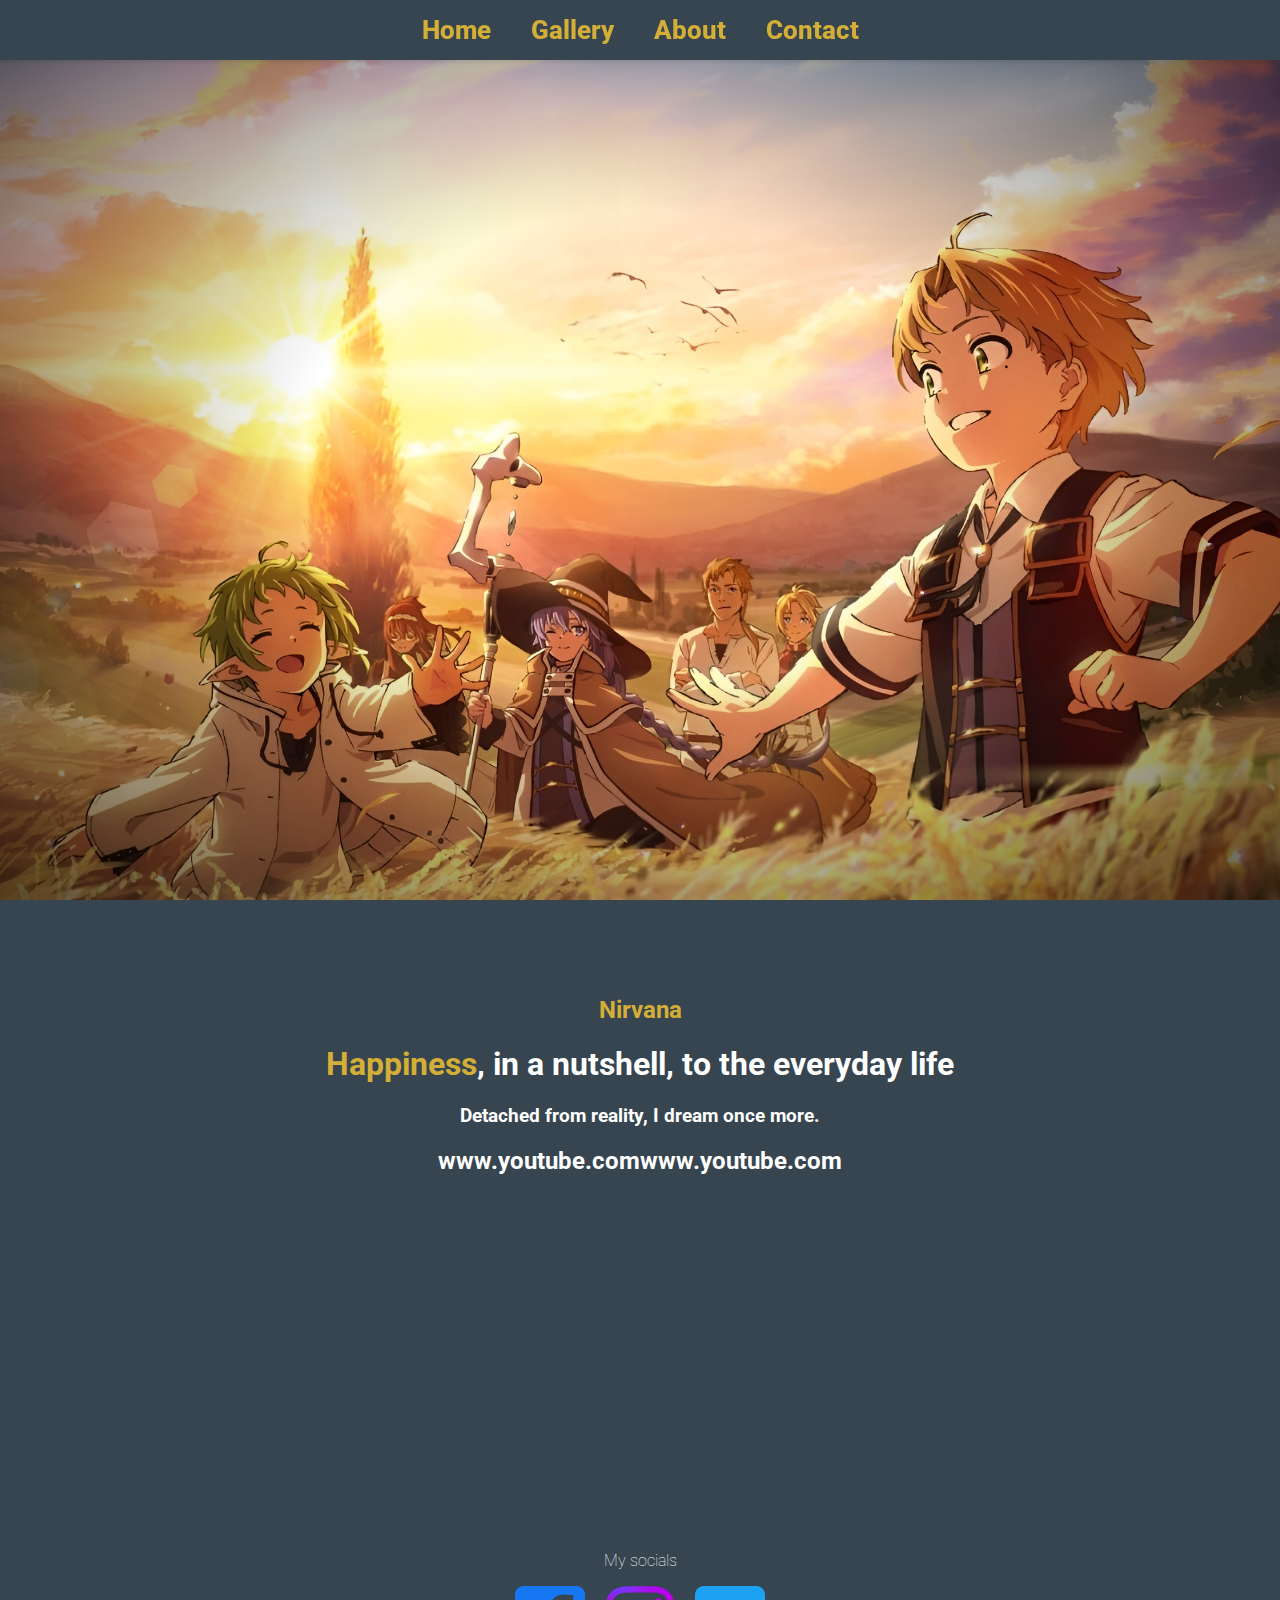
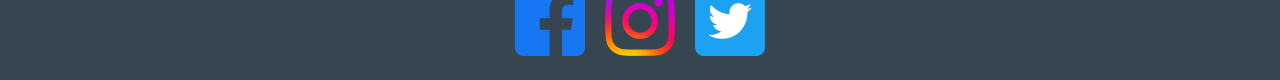
<file: Index.html>
<!DOCTYPE html>
<html>
<head>
    <meta name="viewport" content="width=device-width, initial-scale=1.0">
    <link rel="stylesheet" href="styles.css">
    <link rel="stylesheet" href="https://fonts.googleapis.com/css2?family=Roboto:wght@100&display=swap">
</head>
<body>
    <header>
        <div class="navbar" id="navbar">
            <ul>
                <li class="nav" id="home"><a href='index.html'>Home</a></li>
                <li class="nav"><a  href="gallery.html">Gallery</a></li>
                <li class="nav"> <a href="about.html" >About</a></li>
                <li class="nav"> <a href="contact.html" >Contact</a></li>
            </ul>
        </div>
    </header>
    <section class="heroimg" role="img" aria-label="Image Description">
        <div id="heroimgwords">
            <h1 id="heroimgh1">
                The birth of a hero
            </h1>
            <button>
                When a hero comes along
            </button>
        </div>
    </section>
    <br> <br> <br> <br>
    <div class="followup1">
        <h2 id="one1" class="goldword">Nirvana</h2>
        <h1 id="one2"><span class="goldword">Happiness</span>, in a nutshell, to the everyday life</h1>
        <h3>Detached from reality, I dream once more.</h3>
        <h2><a href="">www.youtube.com</a>www.youtube.com</h2>
    </div>
    <div class="followup2">
        <iframe width="560" height="315" src="https://www.youtube.com/embed/0s9h5r9vpIE" title="YouTube video player" frameborder="0" allow="accelerometer; autoplay; clipboard-write; encrypted-media; gyroscope; picture-in-picture; web-share" allowfullscreen></iframe>
    </div>

    <footer>
        <p>My socials</p>
        <div class="social-media-icons">
            <a href="https://www.facebook.com" class="social-icon"><img src="images/fb.png" height=100vh width="100vw"></a>
            <a href="https://www.instagram.com" class="social-icon"><img src="images/ig.png"height=100vh width="100vw"></a>
            <a href="https://www.twitter.com" class="social-icon"><img src="images/tt.png"height=100vh width="100vw"></a>
    </footer>
    <script src="script.js"></script>
</body>
</html>
</file>
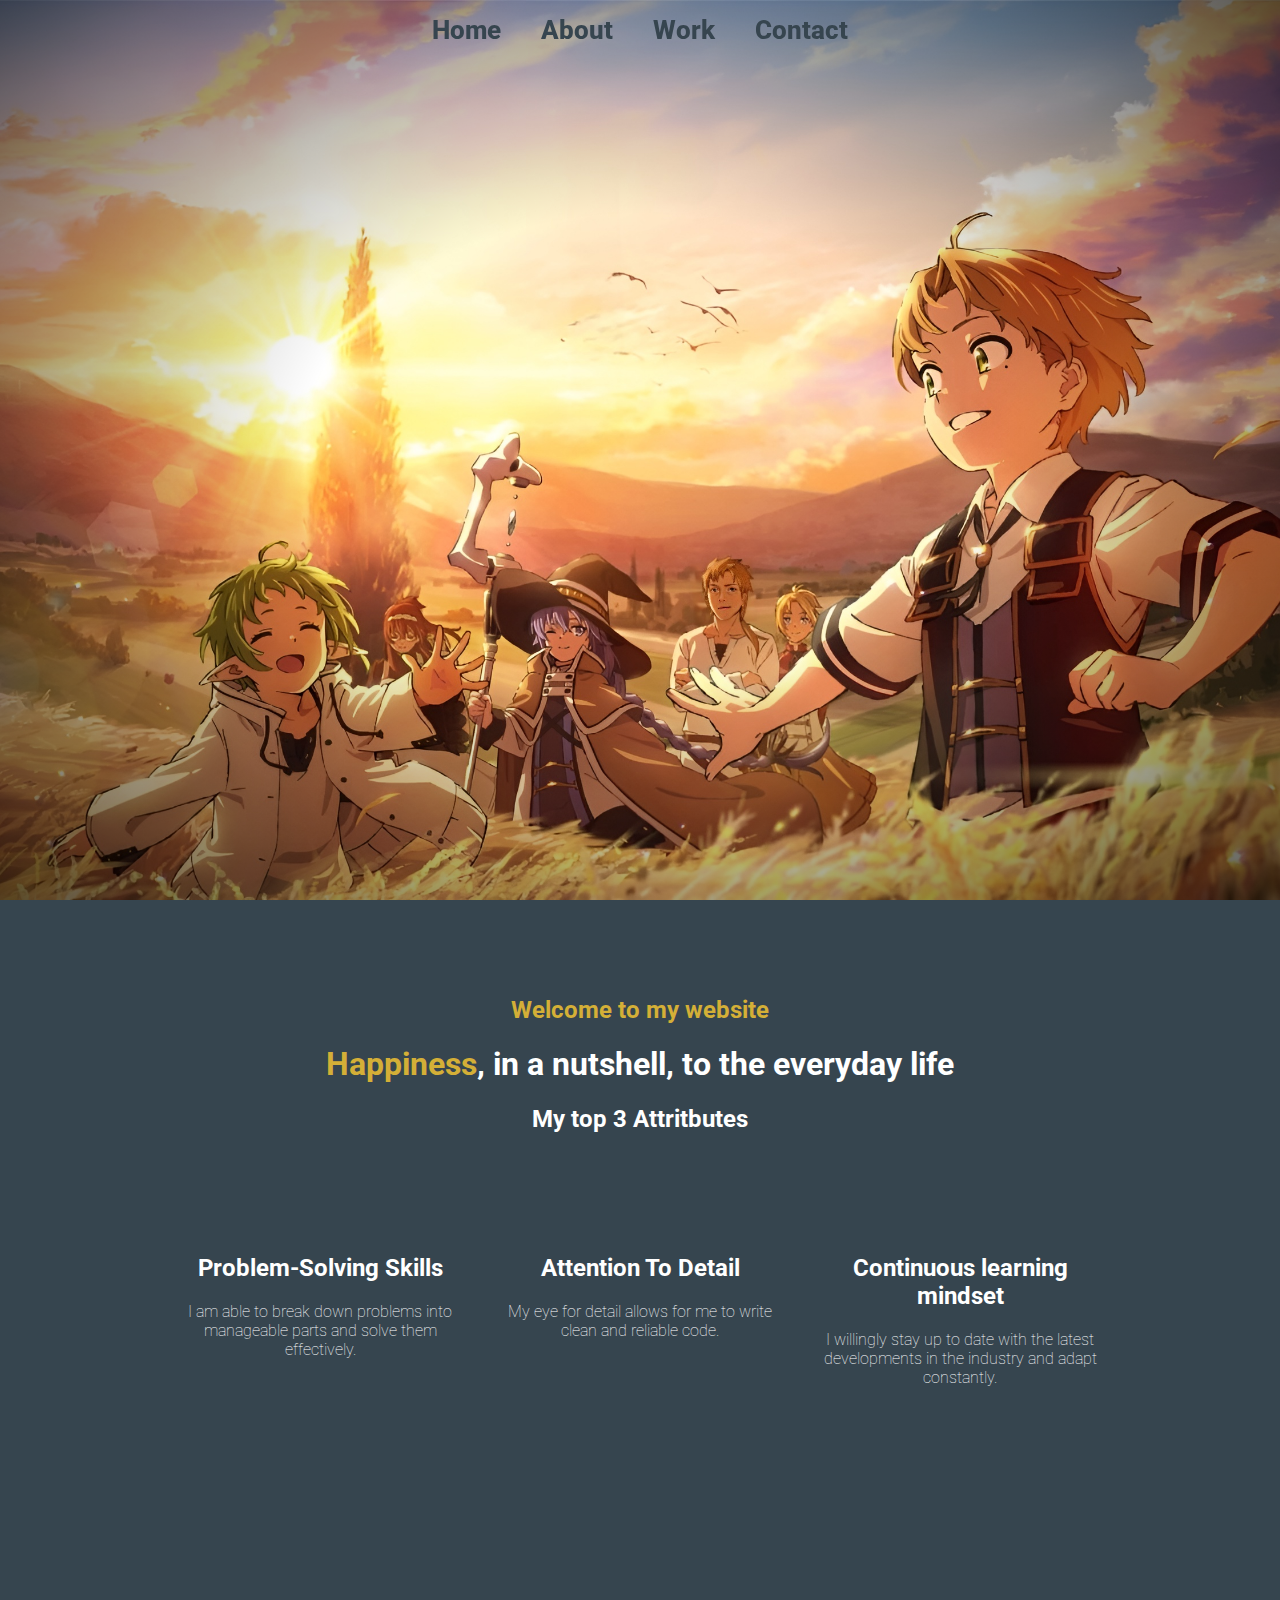
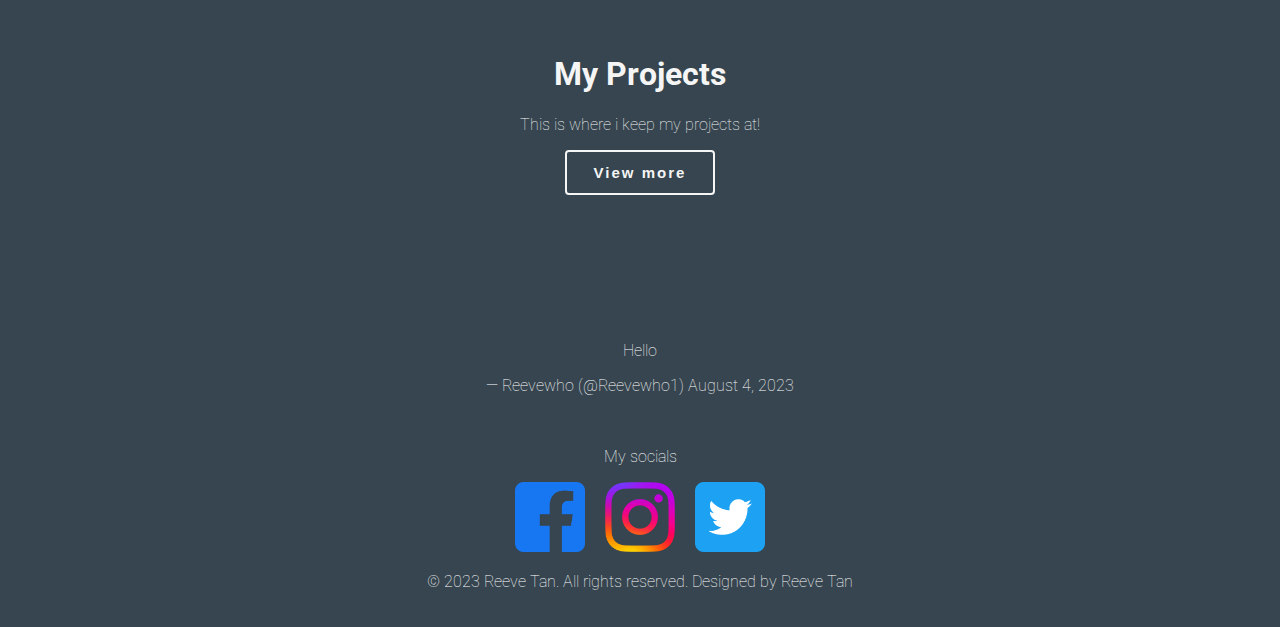
<file: index.html>
<!DOCTYPE html>
<html>
<head>
    <meta name="viewport" content="width=device-width, initial-scale=1.0">
    <link rel="stylesheet" href="styles.css">
    <link rel="stylesheet" href="https://fonts.googleapis.com/css2?family=Roboto:wght@100&display=swap">
    <title>Home</title>
</head>
<body>
    <header>
        <div class="navbar" id="navbar">
            <ul>
                <li class="nav" id="home"><a href='index.html'>Home</a></li>
                <li class="nav"> <a href="about.html">About</a></li>
                <li class="nav"> <a href="work.html" >Work</a></li>
                <li class="nav"> <a href="contact.html" >Contact</a></li>
            </ul>
        </div>
    </header>
    <section class="heroimg" role="img" aria-label="Image Description">
        <div id="heroimgwords">
            <h1 id="heroimgh1">
                About Myself
            </h1>
            <a href="about.html">
                <div class="button">
                <button class="fill" id="learnmore">
                    Learn more
                </button>
                </div>
            </a>
        </div>
    </section>
    <br> <br> <br> <br>
        <div class="followup1">
            <h2 id="one1" class="goldword">Welcome to my website</h2>
            <h1 id="one2"><span class="goldword">Happiness</span>, in a nutshell, to the everyday life</h1>
            <h2>My top 3 Attritbutes</h2>
        </div>
        <br> <br> 
        <div class="column-container">
            <div class="followup2">
            <h2>Problem-Solving Skills</h2>
            <p>I am able to break down problems into manageable parts and solve them effectively.</p>
            </div>
            <div class="followup2">
            <h2>Attention To Detail</h2>
            <p>My eye for detail allows for me to write clean and reliable code.</p>
            </div>
            <div class="followup2">
            <h2>Continuous learning mindset</h2>
            <p>I willingly stay up to date with the latest developments in the industry and adapt constantly.</p>
            </div>
        </div>
            <div class="parallax">
                <h1 class="followup3">My Projects</h1>
                <p class="followup3">This is where i keep my projects at!</p>
                <a href="work.html">
                    <button id="viewmore" class="followup3 fill">
                        View more
                    </button>
                </a>
            </div>
            <blockquote class="twitter-tweet tw-align-center"><p lang="en" dir="ltr">Hello</p>&mdash; Reevewho (@Reevewho1) <a href="https://twitter.com/Reevewho1/status/1687403661956366337?ref_src=twsrc%5Etfw">August 4, 2023</a></blockquote> <script async src="https://platform.twitter.com/widgets.js" charset="utf-8"></script>
        <footer>
            <p>My socials</p>
            <div class="social-media-icons">
                <a href="https://www.facebook.com" class="social-icon"><img src="images/fb.png" height=100vh width="100vw"></a>
                <a href="https://www.instagram.com" class="social-icon"><img src="images/ig.png"height=100vh width="100vw"></a>
                <a href="https://www.twitter.com" class="social-icon"><img src="images/tt.png"height=100vh width="100vw"></a>
            </div>
            <p>&copy; 2023 Reeve Tan. All rights reserved. Designed by Reeve Tan</p>
        </footer>
    <script src="script.js"></script>
</body>
</html>
</file>
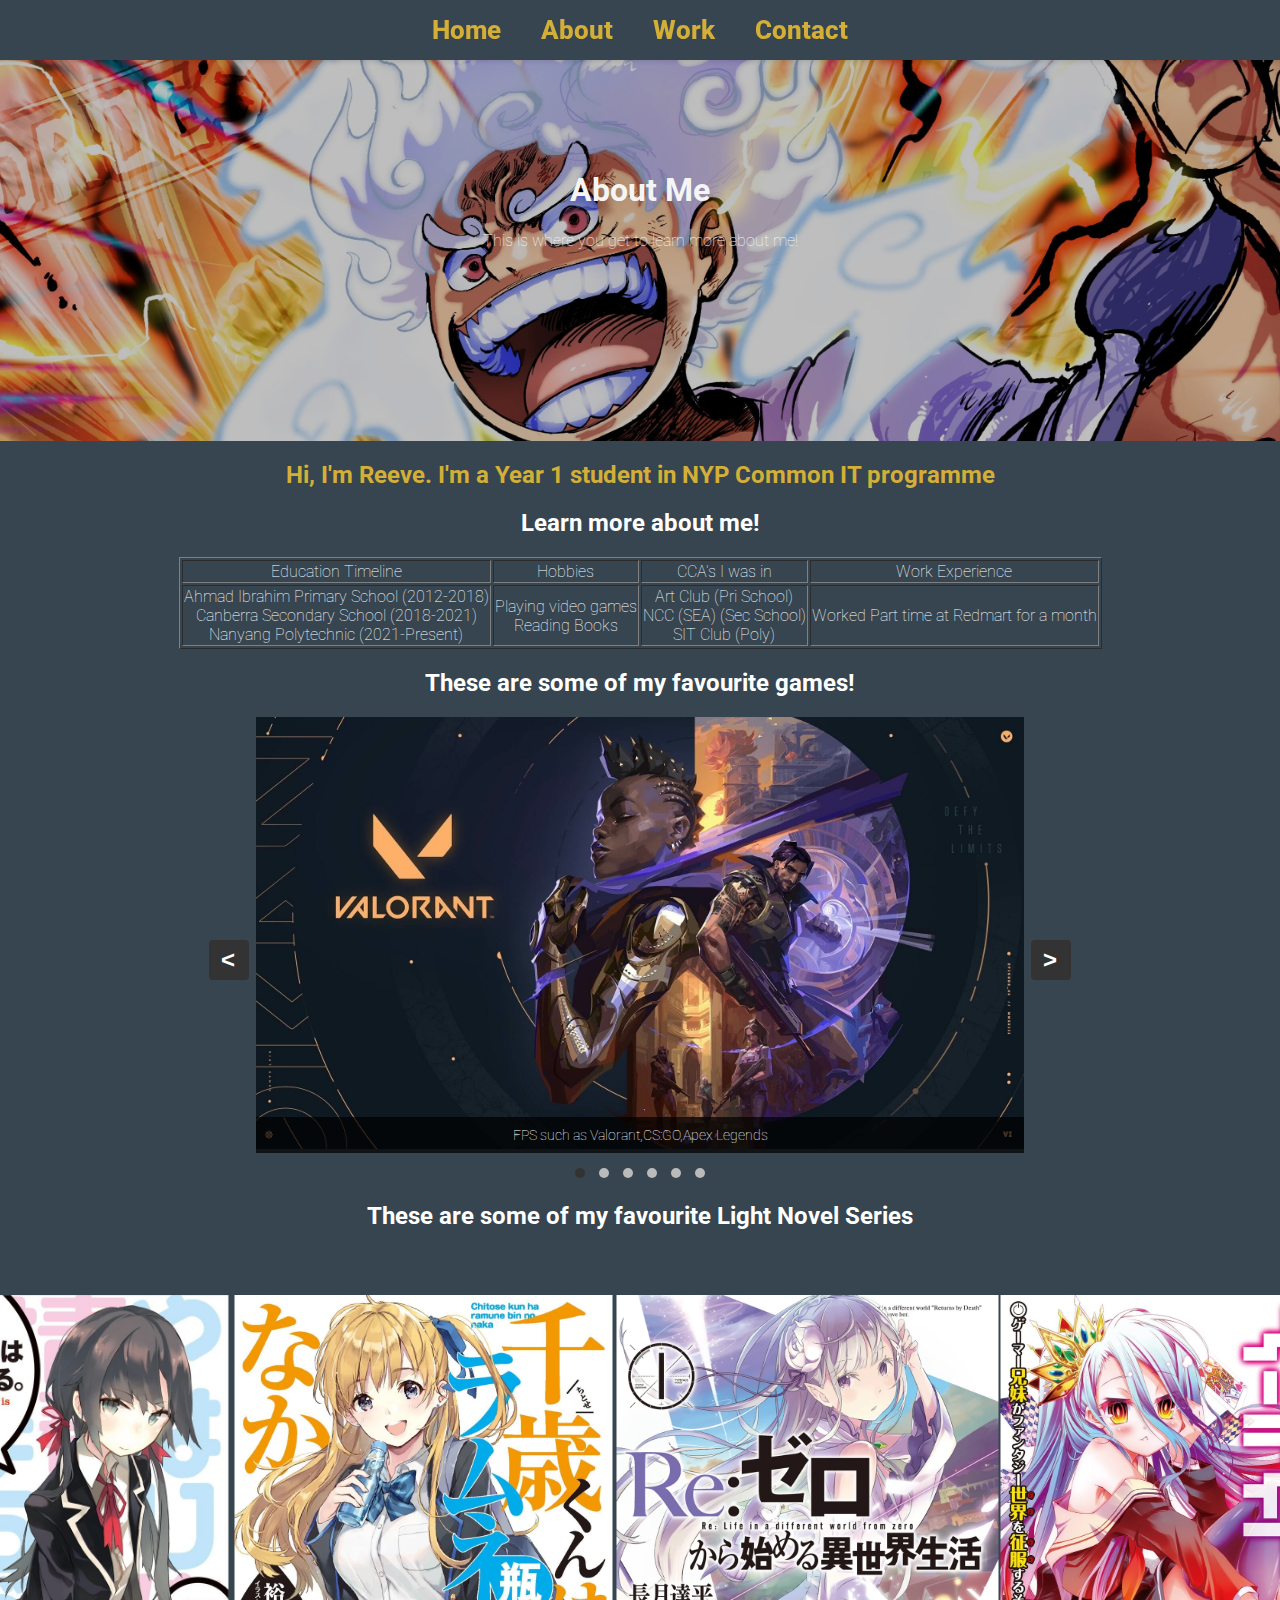
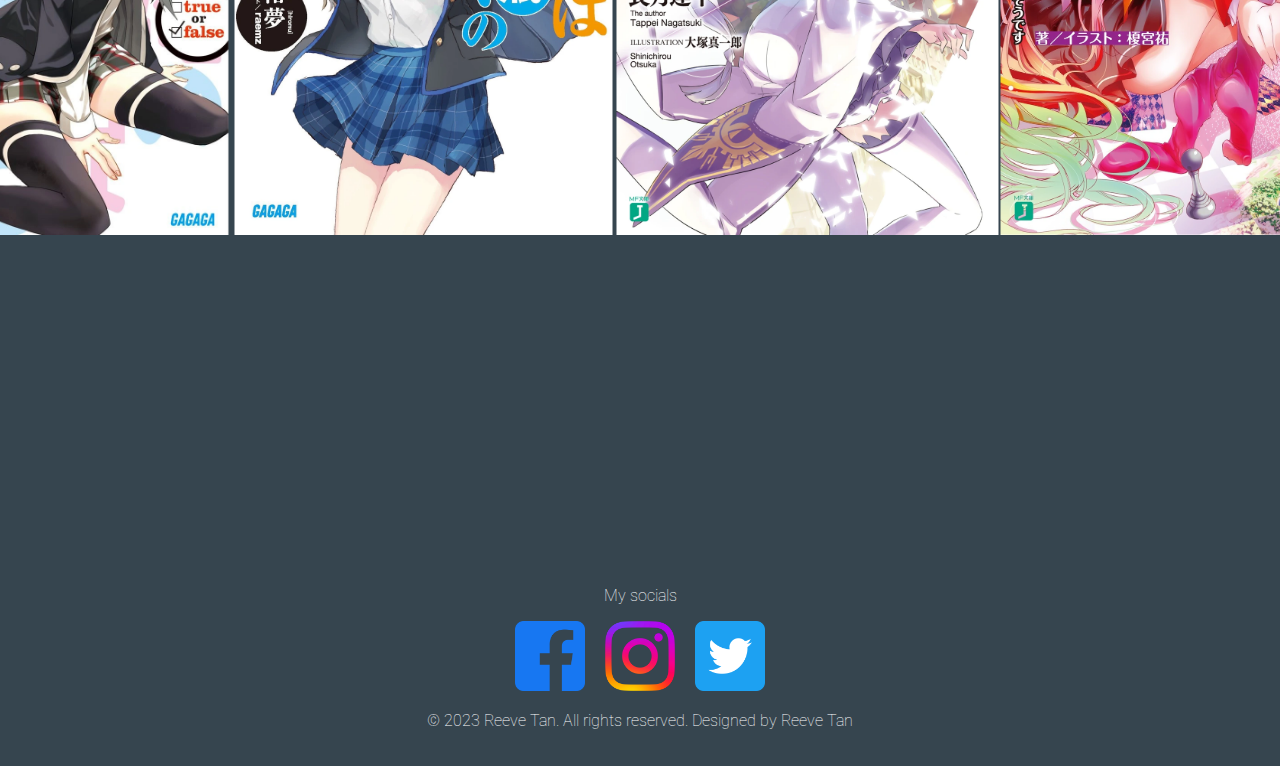
<file: about.html>
<!DOCTYPE html>
<html>
<head>
    <meta name="viewport" content="width=device-width, initial-scale=1.0">
    <link rel="stylesheet" href="styles.css">
    <link rel="stylesheet" href="https://fonts.googleapis.com/css2?family=Roboto:wght@100&display=swap">
</head>
<body>
    <header>
        <div class="navbar" id="navbar">
            <ul>
                <li class="nav" id="home"><a href='index.html'>Home</a></li>
                <li class="nav"> <a href="about.html">About</a></li>
                <li class="nav"> <a href="work.html" >Work</a></li>
                <li class="nav"> <a href="contact.html" >Contact</a></li>
            </ul>
        </div>
    </header>
    <div class="parallax2">
        <h1 class="followup3">About Me</h1>
        <p class="followup3">This is where you get to learn more about me!</p>
    </div>
    <div class="text">
        <h2 class="goldword">Hi, I'm Reeve. I'm a Year 1 student in NYP Common IT programme</h2>
        <h2>Learn more about me!</h2>
    </div>
    <div class="aboutme">
      <table border="1">
        <tr>
          <td>Education Timeline</td>
          <td>Hobbies</td>
          <td>CCA's I was in</td>
          <td>Work Experience</td>
        </tr>
        <tr>
          <td class="col">
            Ahmad Ibrahim Primary School (2012-2018) <br>
            Canberra Secondary School (2018-2021)<br>
            Nanyang Polytechnic (2021-Present)
          </td>
          <td class="col">
            Playing video games<br>
            Reading Books<br>
          </td>
          <td class="col">
            Art Club (Pri School)<br>
            NCC (SEA) (Sec School)<br>
            SIT Club (Poly)
          </td>
          <td class="col">
            Worked Part time at Redmart for a month
          </td>
        </tr>
      </table>
    </div>
    <div>
      <h2>These are some of my favourite games!</h2>
    </div>
    <div class="carousel-container">
      <div class="carousel-slider">
        <div class="slide">
          <img src="images/Val.jpg" alt="Image 1">
          <div class="caption">FPS such as Valorant,CS:GO,Apex Legends</div>
        </div>
        <div class="slide">
          <img src="images/Mhw.jpg" alt="Image 2">
          <div class="caption">Action RPGs such as the Monster Hunter Franchise</div>
        </div>
        <div class="slide">
          <img src="images/Eldenring.jpg" alt="Image 3">
          <div class="caption">Soulslike games such as Elden Ring and Nioh2 </div>
        </div>
        <div class="slide">
          <img src="images/Hsr.jpg" alt="Image 4">
          <div class="caption">Turn Based RPGs such as Persona 5, Pokemon and Honkai:Star Rail</div>
        </div>
        <div class="slide">
          <img src="images/Hollowknight.jpg" alt="Image 5">
          <div class="caption">Platforming games such as Mario, Hollow Knight and JumpKing</div>
        </div>
        <div class="slide">
          <img src="images/Minecraft.jpg" alt="Image 6">
          <div class="caption">Sandbox games like Minecraft and Terraria</div>
        </div>
        <!-- Add more slides here -->
      </div>
    
      <button class="prev-btn">&lt;</button>
      <button class="next-btn">&gt;</button>
    
      <div class="pagination">
        <span class="dot active"></span>
        <span class="dot"></span>
        <span class="dot"></span>
        <span class="dot"></span>
        <span class="dot"></span>
        <span class="dot"></span>
        <!-- Add more dots for additional images -->
      </div>
    </div>
    <div>
      <h2>These are some of my favourite Light Novel Series</h2>
    </div>
    <div class="imgcontainer">
      <div class="image-container">
        <!-- Images will be added dynamically by JavaScript -->
      </div>
    </div>
    <div class="modal" id="modal">
      <div class="modal-content" id="modalContent">
        <span class="close" id="close">&times;</span>
        <div id="modalImage"></div>
        <h2 id="modalTitle"></h2>
        <p id="modalDescription"></p>
      </div>
    </div>
    
    <input type="file" id="fileInput" style="display:none;">
        <footer>
            <p>My socials</p>
            <div class="social-media-icons">
                <a href="https://www.facebook.com" class="social-icon"><img src="images/fb.png" height=100vh width="100vw"></a>
                <a href="https://www.instagram.com" class="social-icon"><img src="images/ig.png"height=100vh width="100vw"></a>
                <a href="https://www.twitter.com" class="social-icon"><img src="images/tt.png"height=100vh width="100vw"></a>
            </div>
            <p>&copy; 2023 Reeve Tan. All rights reserved. Designed by Reeve Tan</p>
        </footer>
</body>
<script defer src="script.js"></script>
</body>
</html>
</file>
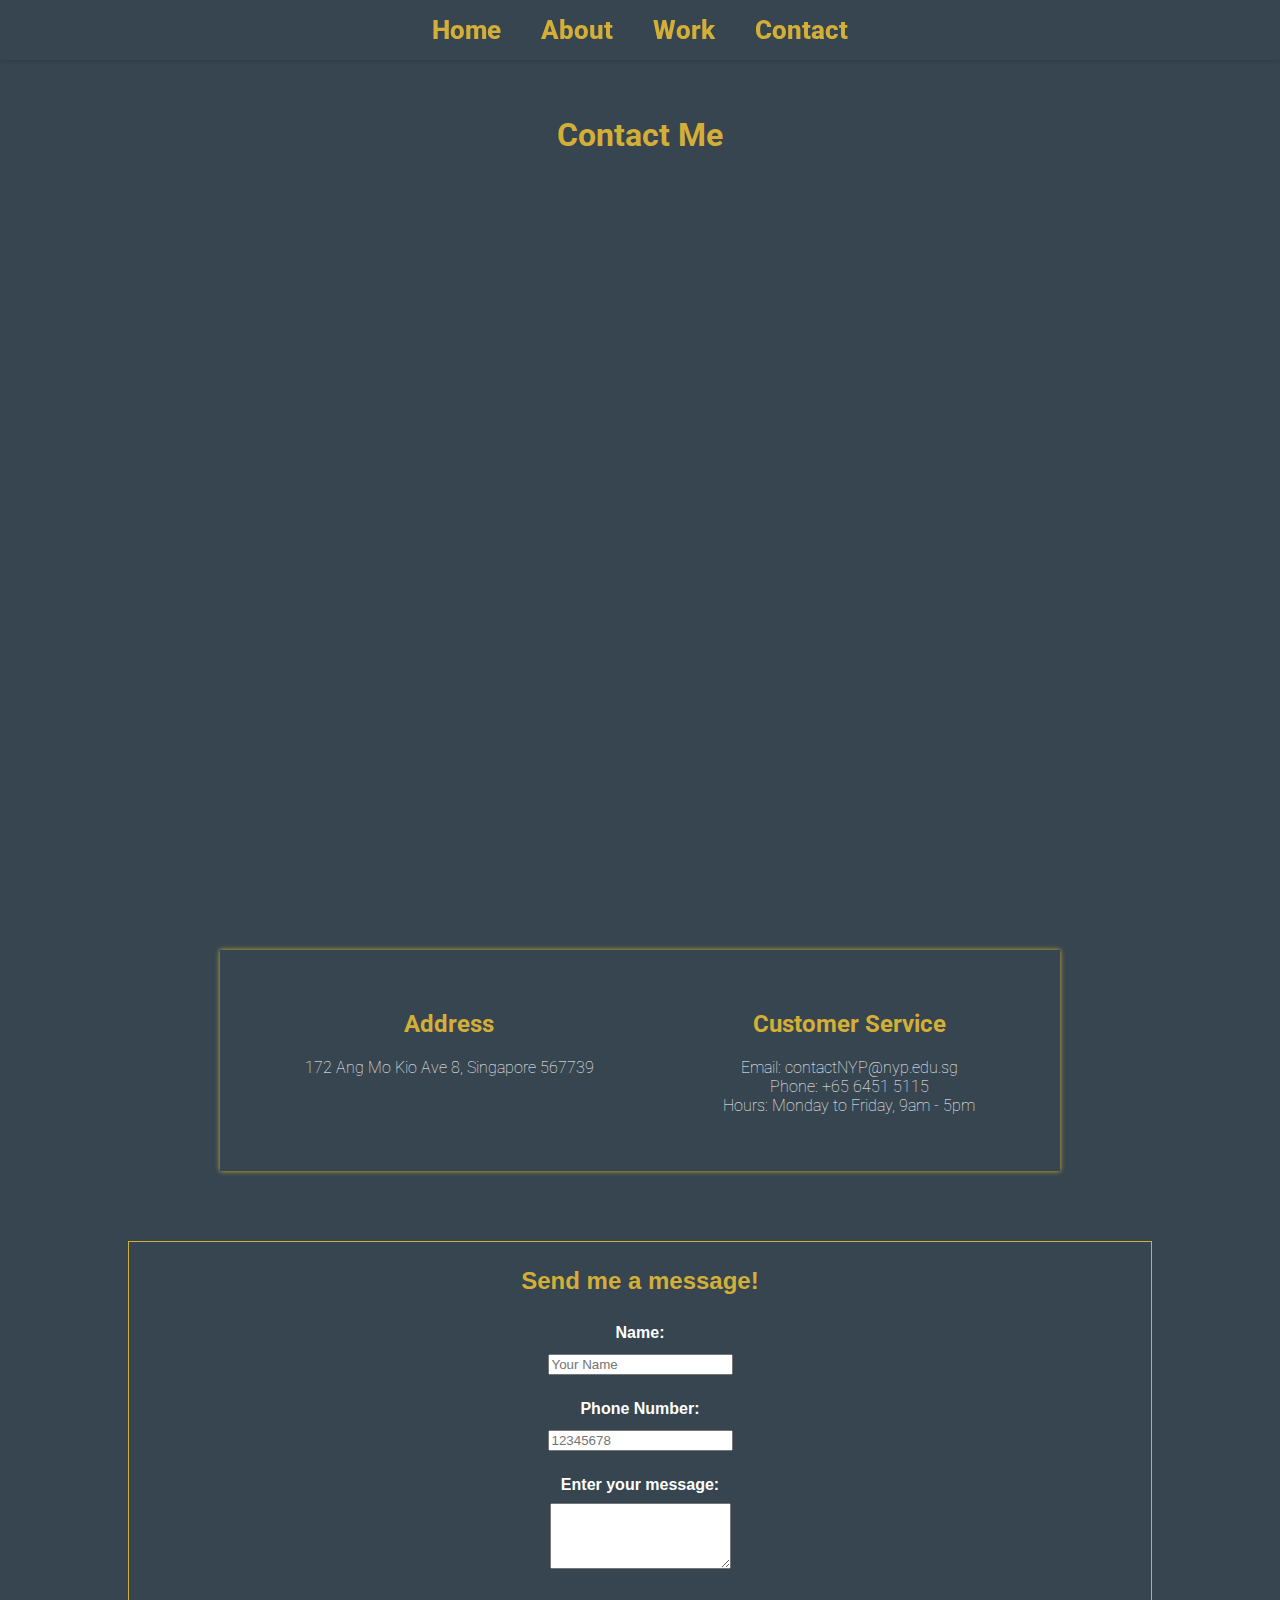
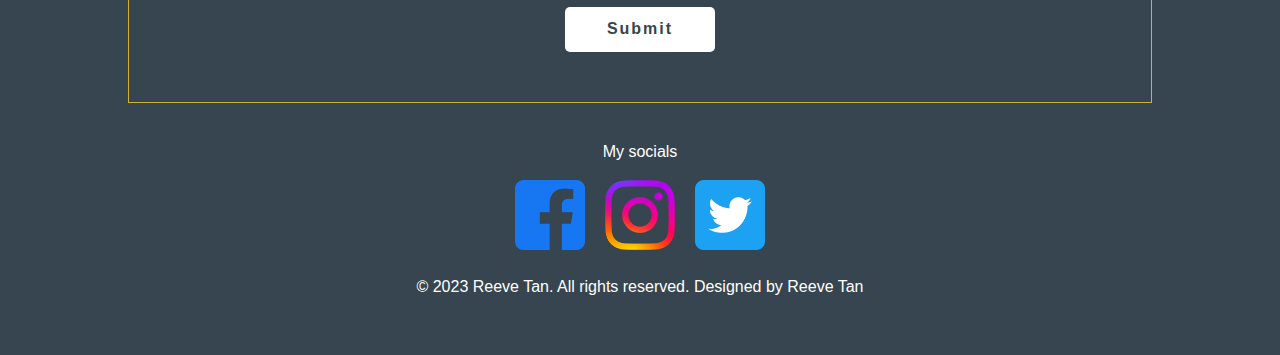
<file: contact.html>
<!DOCTYPE html>
<html>
<head>
    <meta name="viewport" content="width=device-width, initial-scale=1.0">
    <link rel="stylesheet" href="styles.css">
    <link rel="stylesheet" href="https://fonts.googleapis.com/css2?family=Roboto:wght@100&display=swap">
</head>
<body>
    <header>
        <div class="navbar" id="navbar">
            <ul>
                <li class="nav" id="home"><a href='index.html'>Home</a></li>
                <li class="nav"> <a href="about.html">About</a></li>
                <li class="nav"> <a href="work.html" >Work</a></li>
                <li class="nav"> <a href="contact.html" >Contact</a></li>
            </ul>
        </div>
    </header>
    <br><br><br><br><br>
    <div>
        <h1 class="goldword">Contact Me</h1>
    </div>
    <div class="googlemap">
        <iframe src="https://www.google.com/maps/embed?pb=!1m18!1m12!1m3!1d3988.660300937885!2d103.84641322585499!3d1.3804780114748028!2m3!1f0!2f0!3f0!3m2!1i1024!2i768!4f13.1!3m3!1m2!1s0x31da16e96db0a1ab%3A0x3d0be54fbbd6e1cd!2sSingapore%20Institute%20of%20Technology%20(SIT%40NYP)!5e0!3m2!1sen!2ssg!4v1691017495697!5m2!1sen!2ssg" width="1000" height="600" style="border:0;" allowfullscreen="" loading="lazy" referrerpolicy="no-referrer-when-downgrade"></iframe>
    </div>
    <div class="contact-section">
        <div class="address">
            <h2>Address</h2>
            <p>172 Ang Mo Kio Ave 8, Singapore 567739</p>
        </div>

        <div class="customer-service">
            <h2>Customer Service</h2>
            <p>Email: contactNYP@nyp.edu.sg<br>
               Phone: +65 6451 5115<br>
               Hours: Monday to Friday, 9am - 5pm</p>
        </div>
    </div>
    <div class="container">
        <div class="form">
            <h2>Send me a message!</h2>
            <form action="response.html" method="get" onsubmit="response()">
                <div class="group">
                    <label for="name">Name:</label>
                    <input type="text" id="name" required placeholder="Your Name"> 
                </div>
                <div class="group">
                    <label for="num">Phone Number:</label>
                    <input type="tel" id="num" required pattern="[0-9]{8}" placeholder="12345678" class="align"> 
                </div>
                <div class="group">
                    <label for="msg">Enter your message:</label>
                    <textarea id="msg" rows="4" cols="20" required></textarea>
                </div>
                <div class="group">
                    <button class="button-64" role="button" type="submit"><span class="text">Submit</span></button>
                </div>
            </form>
        </div>
    <footer>
        <p>My socials</p>
        <div class="social-media-icons">
            <a href="https://www.facebook.com" class="social-icon"><img src="images/fb.png" height=100vh width="100vw"></a>
            <a href="https://www.instagram.com" class="social-icon"><img src="images/ig.png"height=100vh width="100vw"></a>
            <a href="https://www.twitter.com" class="social-icon"><img src="images/tt.png"height=100vh width="100vw"></a>
        </div>
        <p>&copy; 2023 Reeve Tan. All rights reserved. Designed by Reeve Tan</p>
    </footer>
    <script src="script.js"></script>
</body>
</html>
</file>
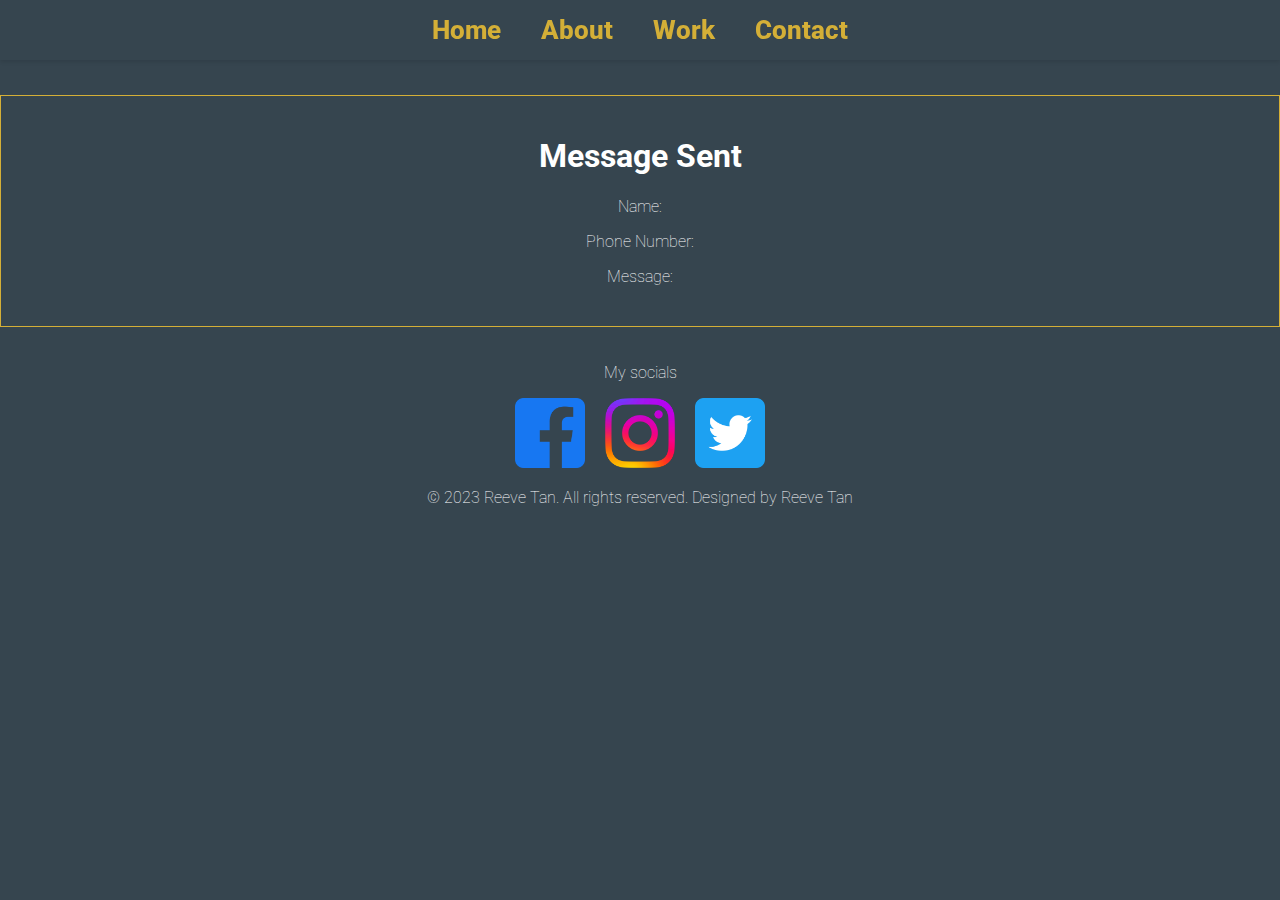
<file: response.html>
<!DOCTYPE html>
<html>
<head>
    <meta name="viewport" content="width=device-width, initial-scale=1.0">
    <link rel="stylesheet" href="styles.css">
    <link rel="stylesheet" href="https://fonts.googleapis.com/css2?family=Roboto:wght@100&display=swap">
</head>
<body onload="showresponse()">
    <header>
        <div class="navbar" id="navbar">
            <ul>
                <li class="nav" id="home"><a href='index.html'>Home</a></li>
                <li class="nav"><a  href="about.html">About</a></li>
                <li class="nav"> <a href="work.html" >Work</a></li>
                <li class="nav"> <a href="contact.html" >Contact</a></li>
            </ul>
        </div>
    </header>
    <br><br><br><br><br>
    <div class="form">
        <div class="group" >
            <h1>Message Sent</h1>
            <p>Name: <span id="name-response"></span></p>
            <p>Phone Number: <span id="num-response"></span></p>
            <p>Message: <span id="msg-response"></span></p>
        </div>
    </div> 
    <footer>
        <p>My socials</p>
        <div class="social-media-icons">
            <a href="https://www.facebook.com" class="social-icon"><img src="images/fb.png" height=100vh width="100vw"></a>
            <a href="https://www.instagram.com" class="social-icon"><img src="images/ig.png"height=100vh width="100vw"></a>
            <a href="https://www.twitter.com" class="social-icon"><img src="images/tt.png"height=100vh width="100vw"></a>
        </div>
        <p>&copy; 2023 Reeve Tan. All rights reserved. Designed by Reeve Tan</p>
    </footer>
    <script src="script.js"></script>
</body>
</html>
</file>
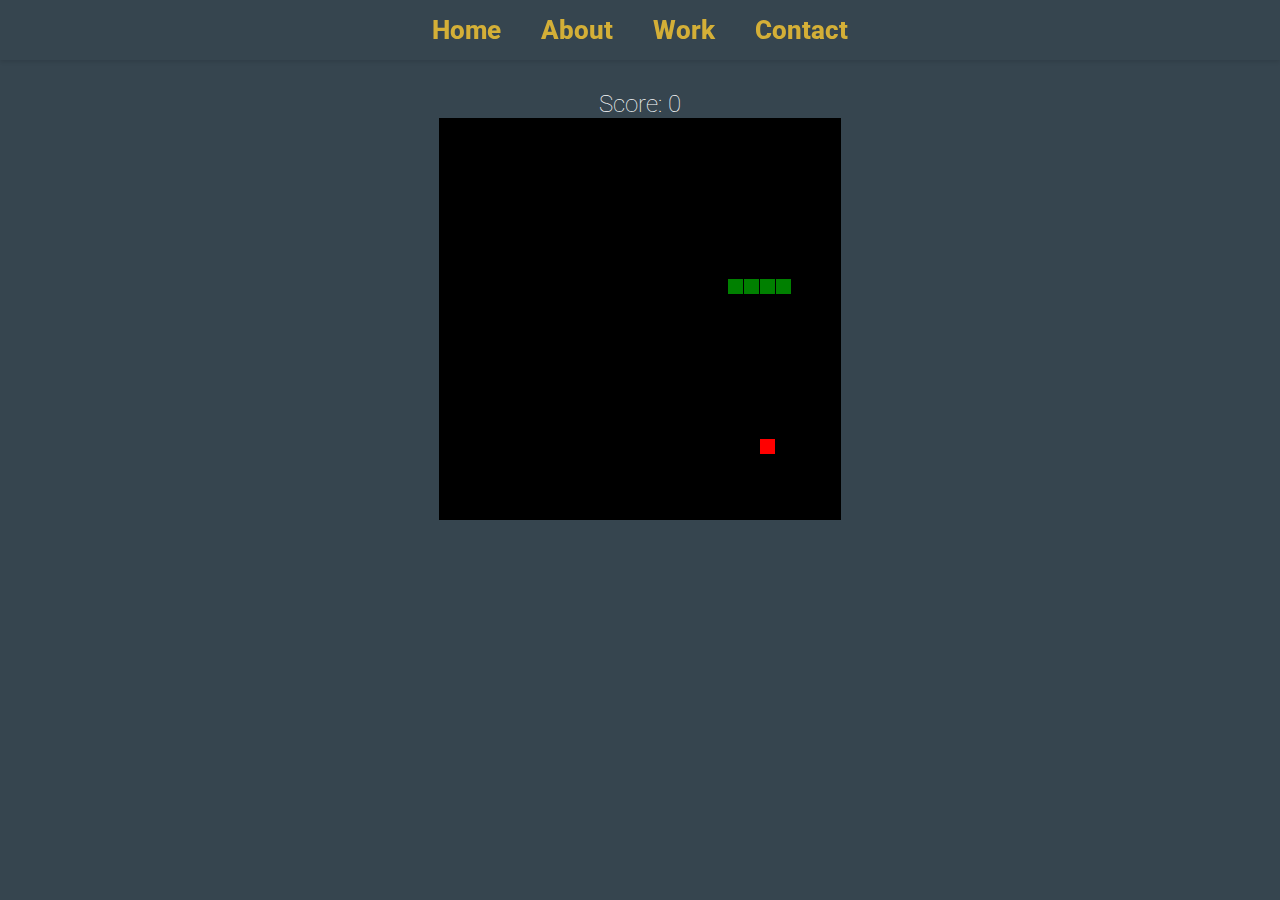
<file: snake.html>
<!DOCTYPE html>
<html>
<head>
    <meta name="viewport" content="width=device-width, initial-scale=1.0">
    <link rel="stylesheet" href="styles.css">
    <link rel="stylesheet" href="https://fonts.googleapis.com/css2?family=Roboto:wght@100&display=swap">
      <style>
        .container {
          /* Adjust the margin or padding as needed to lower the game canvas below the header */
          margin-top: 10vh;
        }
        #gameCanvas {
          border: 1px solid #000;
          margin: 0 auto;
          display: block;
          background-color: #000;
        }
        /* Game over screen styles */
        #gameOverScreen {
          display: none;
          position: absolute;
          top: 0;
          left: 0;
          width: 100%;
          height: 100%;
          background-color: rgba(0, 0, 0, 0.8);
          color: #fff;
          font-size: 24px;
          text-align: center;
          padding-top: 10vh
        }
        body {
          overflow: hidden;
        }
    
        html, body {
        margin: 0;
        }
        
        /* Score display styles */
        #scoreDisplay {
          font-size: 24px;
          color: white;
          margin-left: auto;
          margin-right: auto;
        }

        .gamecontainer {
        margin-top: 10vh;
        }
      </style>
</head>
<body>
    <div class="gamecontainer">
        <header>
            <div class="navbar" id="navbar">
                <ul>
                    <li class="nav" id="home"><a href='index.html'>Home</a></li>
                    <li class="nav"><a  href="about.html">About</a></li>
                    <li class="nav"> <a href="work.html" >Work</a></li>
                    <li class="nav"> <a href="contact.html" >Contact</a></li>
                </ul>
            </div>
        </header>
        <div id="scoreDisplay">Score: <span id="score">0</span></div>
        <canvas id="gameCanvas" width="400" height="400"></canvas>
        <!-- Game over screen -->
        <div id="gameOverScreen">
            <h1>Game Over</h1>
            <p>Score: <span id="finalScore">0</span></p>
            <button onclick="restartGame()" style="margin-left: auto; margin-right: auto;">Restart</button>
        </div>
        </div>
    </div>
  
    <script>
      var canvas = document.getElementById('gameCanvas');
      var context = canvas.getContext('2d');
      
      var grid = 16;
      var count = 0;
      var score = 0; // Variable to store the score
      var gameOverFlag = false; // Variable to track game over state
        
      var snake = {
        x: 160,
        y: 160,
        
        // snake velocity. moves one grid length every frame in either the x or y direction
        dx: grid,
        dy: 0,
        
        // keep track of all grids the snake body occupies
        cells: [],
        
        // length of the snake. grows when eating an apple
        maxCells: 4
      };
      var apple = {
        x: 320,
        y: 320
      };
      
      // get random whole numbers in a specific range
      // @see https://stackoverflow.com/a/1527820/2124254
      function getRandomInt(min, max) {
        return Math.floor(Math.random() * (max - min)) + min;
      }
    
      // Function to display game over screen
      function gameOver() {
        gameOverFlag = true; // Set the game over flag
        var finalScore = snake.maxCells - 4; // Calculate the final score
        var gameOverScreen = document.getElementById('gameOverScreen');
        var scoreDisplay = document.getElementById('finalScore');
        scoreDisplay.textContent = finalScore; // Display the final score
        gameOverScreen.style.display = 'block';
      }

      // Restart game function
      function restartGame() {
        gameOverFlag = false; // Reset the game over flag
        score = 0; // Reset the score
        snake.x = 160;
        snake.y = 160;
        snake.cells = [];
        snake.maxCells = 4;
        snake.dx = grid;
        snake.dy = 0;
    
        apple.x = getRandomInt(0, 25) * grid;
        apple.y = getRandomInt(0, 25) * grid;
    
        var gameOverScreen = document.getElementById('gameOverScreen');
        gameOverScreen.style.display = 'none';
    
        // Start the game loop again
        requestAnimationFrame(loop);
      }
    
      // game loop
      function loop() {
        if (gameOverFlag) return; // Stop the loop if the game is over
    
        requestAnimationFrame(loop);
    
        // slow game loop to 15 fps instead of 60 (60/15 = 4)
        if (++count < 4) {
          return;
        }
    
        count = 0;
        context.clearRect(0,0,canvas.width,canvas.height);
      
        // move snake by its velocity
        snake.x += snake.dx;
        snake.y += snake.dy;
      
        // wrap snake position horizontally on edge of screen
        if (snake.x < 0) {
          snake.x = canvas.width - grid;
        }
        else if (snake.x >= canvas.width) {
          snake.x = 0;
        }
        
        // wrap snake position vertically on edge of screen
        if (snake.y < 0) {
          snake.y = canvas.height - grid;
        }
        else if (snake.y >= canvas.height) {
          snake.y = 0;
        }
      
        // keep track of where snake has been. front of the array is always the head
        snake.cells.unshift({x: snake.x, y: snake.y});
      
        // remove cells as we move away from them
        if (snake.cells.length > snake.maxCells) {
          snake.cells.pop();
        }
      
        // draw apple
        context.fillStyle = 'red';
        context.fillRect(apple.x, apple.y, grid-1, grid-1);
      
        // draw snake one cell at a time
        context.fillStyle = 'green';
        snake.cells.forEach(function(cell, index) {
          // drawing 1 px smaller than the grid creates a grid effect in the snake body so you can see how long it is
          context.fillRect(cell.x, cell.y, grid-1, grid-1);  
        
          // snake ate apple
          if (cell.x === apple.x && cell.y === apple.y) {
            snake.maxCells++;
    
            // Increment the score and update the display
            score++;
            document.getElementById('score').textContent = score;
    
            // canvas is 400x400 which is 25x25 grids 
            apple.x = getRandomInt(0, 25) * grid;
            apple.y = getRandomInt(0, 25) * grid;
          }
      
          // check collision with all cells after this one (modified bubble sort)
          for (var i = index + 1; i < snake.cells.length; i++) {
            // snake occupies same space as a body part. reset game
            if (cell.x === snake.cells[i].x && cell.y === snake.cells[i].y) {
              gameOver(); // Call the gameOver function
              return; // Exit the loop to prevent the game from restarting instantly
            }
          }
        });
      }
    
      // listen to keyboard events to move the snake
      document.addEventListener('keydown', function(e) {
        // prevent snake from backtracking on itself by checking that it's 
        // not already moving on the same axis (pressing left while moving
        // left won't do anything, and pressing right while moving left
        // shouldn't let you collide with your own body)
        
        // left arrow key or "A" key
        if ((e.which === 37 || e.key === "a") && snake.dx === 0) {
          snake.dx = -grid;
          snake.dy = 0;
        }
        // up arrow key or "W" key
        else if ((e.which === 38 || e.key === "w") && snake.dy === 0) {
          snake.dy = -grid;
          snake.dx = 0;
        }
        // right arrow key or "D" key
        else if ((e.which === 39 || e.key === "d") && snake.dx === 0) {
          snake.dx = grid;
          snake.dy = 0;
        }
        // down arrow key or "S" key
        else if ((e.which === 40 || e.key === "s") && snake.dy === 0) {
          snake.dy = grid;
          snake.dx = 0;
        }
      });
    
      // Touch controls
      let touching = false;
    
      document.addEventListener('touchstart', (e) => {
        touching = true;
        handleTouch(e);
      });
    
      document.addEventListener('touchmove', (e) => {
        if (touching) {
          e.preventDefault(); // Prevent default touch scroll behavior
          handleTouch(e);
        }
      });
    
      document.addEventListener('touchend', () => {
        touching = false;
      });
    
      function handleTouch(e) {
        const touchX = e.touches[0].clientX;
        const touchY = e.touches[0].clientY;
        const canvasRect = canvas.getBoundingClientRect(); // Get canvas position
        const dx = touchX - canvasRect.left - snake.x;
        const dy = touchY - canvasRect.top - snake.y;
    
        // Determine the direction of the touch gesture
        if (Math.abs(dx) > Math.abs(dy)) {
          // Horizontal swipe
          if (dx > 0 && snake.dx !== -grid) {
            // Right swipe (and not turning left)
            snake.dx = grid;
            snake.dy = 0;
          } else if (dx < 0 && snake.dx !== grid) {
            // Left swipe (and not turning right)
            snake.dx = -grid;
            snake.dy = 0;
          }
        } else {
          // Vertical swipe
          if (dy > 0 && snake.dy !== -grid) {
            // Down swipe (and not turning up)
            snake.dy = grid;
            snake.dx = 0;
          } else if (dy < 0 && snake.dy !== grid) {
            // Up swipe (and not turning down)
            snake.dy = -grid;
            snake.dx = 0;
          }
        }
      }
    
      // Start the game
      requestAnimationFrame(loop);
    </script>
    <script src="script.js"></script>
</body>
</html>
</file>
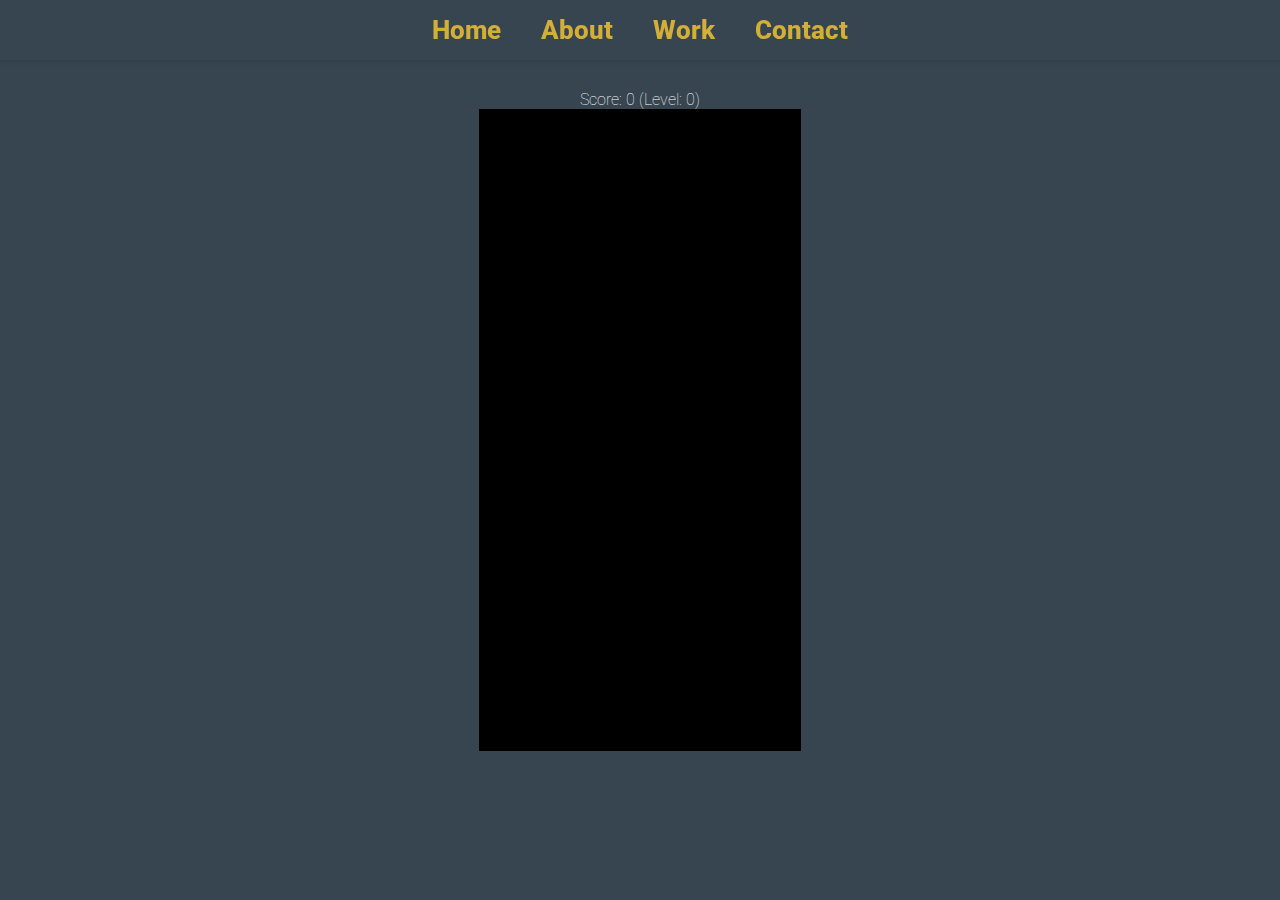
<file: tetris.html>
<!DOCTYPE html>
<html>
<head>
    <meta name="viewport" content="width=device-width, initial-scale=1.0">
    <link rel="stylesheet" href="styles.css">
    <link rel="stylesheet" href="https://fonts.googleapis.com/css2?family=Roboto:wght@100&display=swap">
    <style>
        html, body {
        margin: 0;
       }

        body {
          overflow: hidden;
      }

      .gamecontainer {
        margin-top: 10vh;
      }

        canvas {
        border: 1px solid black;
        background-color: #000;
        /* Add some padding to center the canvas */
        margin: 0 auto;
        display: block;
        }

        #score {
        color: white;
        text-align: center;
      }
    </style>
</head>
<body>
    <header>
        <div class="navbar" id="navbar">
            <ul>
                <li class="nav" id="home"><a href='index.html'>Home</a></li>
                <li class="nav"><a  href="about.html">About</a></li>
                <li class="nav"> <a href="work.html" >Work</a></li>
                <li class="nav"> <a href="contact.html" >Contact</a></li>
            </ul>
        </div>
    </header>
    <div class="gamecontainer">
        <!-- Display the player's score on the screen -->
        <div id="score">Score: 0 (Level: 0)</div>
        <canvas width="320" height="640" id="game"></canvas>
        <div id="gameOverScreen" style="display: none;"></div>
    </div>
    <script>
      // get a random integer between the range of [min,max]
      // @see https://stackoverflow.com/a/1527820/2124254
      function getRandomInt(min, max) {
        min = Math.ceil(min);
        max = Math.floor(max);
        return Math.floor(Math.random() * (max - min + 1)) + min;
      }
  
      // generate a new tetromino sequence
      // @see https://tetris.fandom.com/wiki/Random_Generator
      function generateSequence() {
        const sequence = ['I', 'J', 'L', 'O', 'S', 'T', 'Z'];
        while (sequence.length) {
          const rand = getRandomInt(0, sequence.length - 1);
          const name = sequence.splice(rand, 1)[0];
          tetrominoSequence.push(name);
        }
      }
  
      // get the next tetromino in the sequence
      function getNextTetromino() {
        if (tetrominoSequence.length === 0) {
          generateSequence();
        }
        const name = tetrominoSequence.pop();
        const matrix = tetrominos[name];
        // I and O start centered, all others start in left-middle
        const col = playfield[0].length / 2 - Math.ceil(matrix[0].length / 2);
        // I starts on row 21 (-1), all others start on row 22 (-2)
        const row = name === 'I' ? -1 : -2;
        return {
          name: name,      // name of the piece (L, O, etc.)
          matrix: matrix,  // the current rotation matrix
          row: row,        // current row (starts offscreen)
          col: col         // current col
        };
      }
  
      // rotate an NxN matrix 90deg
      // @see https://codereview.stackexchange.com/a/186834
      function rotate(matrix) {
        const N = matrix.length - 1;
        const result = matrix.map((row, i) =>
          row.map((val, j) => matrix[N - j][i])
        );
        return result;
      }
  
      // check to see if the new matrix/row/col is valid
      function isValidMove(matrix, cellRow, cellCol) {
        for (let row = 0; row < matrix.length; row++) {
          for (let col = 0; col < matrix[row].length; col++) {
            if (matrix[row][col] && (
              // outside the game bounds
              cellCol + col < 0 ||
              cellCol + col >= playfield[0].length ||
              cellRow + row >= playfield.length ||
              // collides with another piece
              playfield[cellRow + row][cellCol + col])
            ) {
              return false;
            }
          }
        }
        return true;
      }
  
      // place the tetromino on the playfield
      function placeTetromino() {
        for (let row = 0; row < tetromino.matrix.length; row++) {
          for (let col = 0; col < tetromino.matrix[row].length; col++) {
            if (tetromino.matrix[row][col]) {
              // game over if piece has any part offscreen
              if (tetromino.row + row < 0) {
                return showGameOver();
              }
              playfield[tetromino.row + row][tetromino.col + col] = tetromino.name;
            }
          }
        }
        // check for line clears starting from the bottom and working our way up
        let linesCleared = 0; // Variable to keep track of the number of lines cleared in this move
        for (let row = playfield.length - 1; row >= 0;) {
          if (playfield[row].every(cell => !!cell)) {
            // Increment the score for each cleared line
            score += calculateScore(++linesCleared, level);
            // drop every row above this one
            for (let r = row; r >= 0; r--) {
              for (let c = 0; c < playfield[r].length; c++) {
                playfield[r][c] = playfield[r - 1][c];
              }
            }
          } else {
            row--;
          }
        }
        // Increase the game speed based on the level
        frameInterval = Math.max(50 - level * 2, 1);
        // Update the level based on the number of lines cleared
        level += linesCleared;
        tetromino = getNextTetromino();
      }
  
      // Function to calculate the score based on the number of lines cleared and the current level
      function calculateScore(linesCleared, level) {
        const pointsPerLine = [0, 40, 100, 300, 1200]; // Points awarded for clearing 0-4 lines
        return pointsPerLine[linesCleared] * (level + 1);
      }
  
      // game loop
      function loop() {
        rAF = requestAnimationFrame(loop);
        context.clearRect(0, 0, canvas.width, canvas.height);
        // draw the playfield
        for (let row = 0; row < 20; row++) {
          for (let col = 0; col < 10; col++) {
            if (playfield[row][col]) {
              const name = playfield[row][col];
              context.fillStyle = colors[name];
              // drawing 1 px smaller than the grid creates a grid effect
              context.fillRect(col * grid, row * grid, grid - 1, grid - 1);
            }
          }
        }
        // draw the active tetromino
        if (tetromino) {
          // Increment frameCount only when the current tetromino is falling
          if (++count > frameInterval) {
            tetromino.row++;
            count = 0;
            // place piece if it runs into anything
            if (!isValidMove(tetromino.matrix, tetromino.row, tetromino.col)) {
              tetromino.row--;
              placeTetromino();
            }
          }
          context.fillStyle = colors[tetromino.name];
          for (let row = 0; row < tetromino.matrix.length; row++) {
            for (let col = 0; col < tetromino.matrix[row].length; col++) {
              if (tetromino.matrix[row][col]) {
                // drawing 1 px smaller than the grid creates a grid effect
                context.fillRect((tetromino.col + col) * grid, (tetromino.row + row) * grid, grid - 1, grid - 1);
              }
            }
          }
        }
        // Update the displayed score and level
        updateScore();
      }
  
      // listen to keyboard events to move the active tetromino
      document.addEventListener('keydown', function(e) {
        if (gameOver) return;
  
        // left and right arrow keys or "A" and "D" keys (move)
        if ((e.which === 37 || e.which === 39 || e.key === 'a' || e.key === 'd')) {
          const col = e.which === 37 || e.key === 'a'
            ? tetromino.col - 1
            : tetromino.col + 1;
          if (isValidMove(tetromino.matrix, tetromino.row, col)) {
            tetromino.col = col;
          }
        }
  
        // up arrow key or "W" key (rotate)
        if (e.which === 38 || e.key === 'w') {
          const matrix = rotate(tetromino.matrix);
          if (isValidMove(matrix, tetromino.row, tetromino.col)) {
            tetromino.matrix = matrix;
          }
        }
  
        // down arrow key or "S" key (drop)
        if (e.which === 40 || e.key === 's') {
          const row = tetromino.row + 1;
          if (!isValidMove(tetromino.matrix, row, tetromino.col)) {
            tetromino.row = row - 1;
            placeTetromino();
            return;
          }
          tetromino.row = row;
        }
      });
  
      // Global variables for score and level
      let score = 0;
      let level = 0;
  
      // Function to update the displayed score and level
       function updateScore() {
        const scoreElement = document.getElementById('score');
        scoreElement.textContent = 'Score: ' + score + ' (Level: ' + level + ')';
      }

      // show the game over screen
      function showGameOver() {
        cancelAnimationFrame(rAF);
        gameOver = true;
        context.fillStyle = 'black';
        context.globalAlpha = 0.75;
        context.fillRect(0, canvas.height / 2 - 30, canvas.width, 60);
        context.globalAlpha = 1;
        context.fillStyle = 'white';
        context.font = '36px monospace';
        context.textAlign = 'center';
        context.textBaseline = 'middle';
        context.fillText('GAME OVER!', canvas.width / 2, canvas.height / 2);
        context.font = '18px monospace';
        context.fillText('Press "R" to Retry', canvas.width / 2, canvas.height / 2 + 30);
      }

      // reset the game state
      function resetGame() {
        playfield.forEach(row => row.fill(0));
        tetrominoSequence.length = 0;
        tetromino = getNextTetromino();
        count = 0;
        gameOver = false;
        rAF = requestAnimationFrame(loop);
      }

      // event listener to handle the "R" key press to retry the game
      document.addEventListener('keydown', function(e) {
        if (gameOver && e.key === 'r') { // "R" key
          resetGame();
        }
      });

      const canvas = document.getElementById('game');
      const context = canvas.getContext('2d');
      const grid = 32;
      const tetrominoSequence = [];

      // keep track of what is in every cell of the game using a 2d array
      // tetris playfield is 10x20, with a few rows offscreen
      const playfield = [];

      // populate the empty state
      for (let row = -2; row < 20; row++) {
        playfield[row] = [];
        for (let col = 0; col < 10; col++) {
          playfield[row][col] = 0;
        }
      }
  
      // how to draw each tetromino
      // @see https://tetris.fandom.com/wiki/SRS
      const tetrominos = {
        'I': [
          [0,0,0,0],
          [1,1,1,1],
          [0,0,0,0],
          [0,0,0,0]
        ],
        'J': [
          [1,0,0],
          [1,1,1],
          [0,0,0],
        ],
        'L': [
          [0,0,1],
          [1,1,1],
          [0,0,0],
        ],
        'O': [
          [1,1],
          [1,1],
        ],
        'S': [
          [0,1,1],
          [1,1,0],
          [0,0,0],
        ],
        'Z': [
          [1,1,0],
          [0,1,1],
          [0,0,0],
        ],
        'T': [
          [0,1,0],
          [1,1,1],
          [0,0,0],
        ]
      };
  
      // color of each tetromino
      const colors = {
        'I': 'cyan',
        'O': 'yellow',
        'T': 'purple',
        'S': 'green',
        'Z': 'red',
        'J': 'blue',
        'L': 'orange'
      };

      let count = 0;
      let tetromino = getNextTetromino();
      let rAF = null;  // keep track of the animation frame so we can cancel it
      let gameOver = false;
      let frameInterval = 25; // frame interval for tetromino movement

      // Function to start the game loop
      function startGameLoop() {
        frameInterval = 50;
        rAF = requestAnimationFrame(loop);
      }

      // Start the game loop when the window loads
      window.addEventListener('load', () => {
        startGameLoop();
      });
    </script>
    <script src="script.js"></script> 
</body>
</html>
</file>
<file: styles.css>
/* Navbar styles */
.navbar {
  position: fixed;
  top: 0;
  left: 0;
  width: 100%;
  height: 60px;
 /* Adjust the height of the navbar as needed */
  display: flex;
  justify-content: center;
  align-items: center;
  z-index: 1000;
  background-color: transparent;
  transition: background-color 0.3s, color 0.3s;
  font-family: "Roboto", sans-serif;
  font-weight: 800;
}
.navbar-solid {
  background-color: #36454F;
 /* Background color when scrolling down */
  color: #000000;
 /* Font color when scrolling down */
  box-shadow: 0 2px 4px rgba(0, 0, 0, 0.1);
 /* Add a subtle shadow when scrolling down */
}
.navbar ul {
  list-style-type: none;
  margin: 0;
  padding: 0;
  display: flex;
}
.nav {
  padding: 0 20px;
  font-size: 1.6em;
  height: 60px;
 /* Adjust the height of the navbar as needed */
  line-height: 60px;
 /* Set the line-height to vertically center the text */
}
.navbar a {
  text-decoration: none;
  color: #36454F;
 /* Font color when the navbar is transparent */
  transition: font-size 0.3s;
 /* Add a smooth transition for font size changes */
}
.navbar a:visited{
  text-decoration: none;
  color: #36454F;
}
.navbar a:hover {
  font-size: 1.5em;
 /* Increase the font size on hover */
  color: #36454F;
}
.navbar-solid .nav a {
  color: #D4AF37;
 /* Font color when the navbar is solid */
}
/* Media queries (you can adjust as needed) */
@media (max-width: 768px),(max-width: 340px) {
  .navbar ul {
      list-style-type: none;
      margin: 0;
      padding: 0;
      display:flex;
      flex-direction: row;
      justify-content: center;
      align-items: center;
      font-size: 80%;
 }
}
.heroimg {
  display: flex;
  justify-content: center;
  align-items: center;
  text-align: center;
  width: 100%;
  height: 100vh;
 /* if you don't want it to take up the full screen, reduce this number */
  overflow: hidden;
  background: radial-gradient(ellipse at center, rgba(0,0,0,0) 0%, rgba(0,0,0,0) 37%, rgba(0,0,0,0.65) 100%), url(images/heroimg.jpeg) no-repeat center center scroll;
  background-size: cover !important;
}
/* Responsive styles for screen widths up to 320px */
@media only screen and (min-width : 320px) {
  .heroimg {
    background-image:url(images/heroimgsub1.png);
    height: 100vh; /* Adjust the height for smaller screens */
    width: 100%;
    background-size: cover
  }
}

/* Responsive styles for larger screens */
@media only screen and (min-width : 768px) {
  .heroimg {
    background-image:url(images/heroimgsub2.jpg);
    height: 100vh; /* Adjust the height for larger screens */
    background-size: cover
  }
}

/* Responsive styles for even larger screens */
@media only screen and (min-width : 1200px) {
  .heroimg {
    background: radial-gradient(ellipse at center, rgba(0,0,0,0) 0%, rgba(0,0,0,0) 37%, rgba(0,0,0,0.65) 100%), url(images/heroimg.jpeg) no-repeat center center scroll; 
    background-size: cover
  }
}

#heroimgh1 {
  font-style: normal;
  font-weight: bold;
  color: #eee;
  font-size: 9vmin;
  letter-spacing: 0.03em;
  line-height: 1;
  text-shadow: 1px 2px 4px rgba(0, 0, 0, 0.8);
  margin-bottom: 30px;
}
#heroimgwords {
  text-align: center;
  opacity: 0;
 /* Initially set opacity to 0 to make it invisible */
  transform: translateY(-20px);
 /* Move it up by 20 pixels to hide it above the viewport */
  animation: fadeInUp 2s forwards;
 /* Apply the fadeInUp animation for 2 second */
}
@keyframes fadeInUp {
  to {
      opacity: 1;
     /* Fade in the element to full opacity */
      transform: translateY(0);
     /* Move the element to its original position */
 }
}
body {
  margin: 0;
  padding: 0;
  background-color: #36454F;
  text-decoration: none;
  font-family: "Roboto", sans-serif;
  font-weight: 100;
  color: white;
  text-align: center;
}
.followup1 {
  text-align: center;
  height: 200px;
}
.goldword {
  color: #D4AF37;
}
.column-container {
  display: flex;
 /* Use flexbox */
  justify-content: center;
 /* Center the columns horizontally */
  height: 250px;
}
/* Individual column */
.followup2 {
  flex: 1;
 /* Distribute available space equally among columns */
  max-width: 300px;
 /* Adjust the max-width as needed */
  margin: 0 10px;
 /* Add some space between columns */
  text-align: center;
}
.parallax {
 /* The image used */
  background-image: url(images/Parallax5.jpg);
 /* Set a specific height */
  min-height: 420px;
 /* Create the parallax scrolling effect */
  background-attachment: fixed;
  background-position: center;
  background-repeat: no-repeat;
  background-size: cover;
}
.parallax2 {
  background-image: url(images/Parallax9.jpg);
  min-height: 420px;
  background-attachment: fixed;
  background-position: center;
  background-repeat: no-repeat;
  background-size: cover;
}
.parallax3 {
  background-image: url(images/Parallax8.png);
  min-height: 420px;
  background-attachment: fixed;
  background-position: center;
  background-repeat: no-repeat;
  background-size: cover;
}
.followup3 {
  text-align: center;
  transform: translateY(150px);
  color: whitesmoke;
 /* Adjust this value to move the element down by desired pixels */
 }
 button {
  position: relative;
  display:block;
  height: 45px;
  width: 150px;
  margin: 10px 7px;
  padding: 5px 5px;
  font-weight: 700;
  font-size: 15px;
  letter-spacing: 2px;
  color: whitesmoke;
  border: 2px whitesmoke solid;
  border-radius: 4px;
  outline: 0;
  overflow:hidden;
  background: none;
  z-index: 1;
  cursor: pointer;
  transition: 0.08s ease-in;
  -o-transition: 0.08s ease-in;
  -ms-transition: 0.08s ease-in;
  -moz-transition: 0.08s ease-in;
  -webkit-transition: 0.08s ease-in;
  text-align: center;
}
a {
  text-decoration: none;
  color: white;
}
a:visited {
  text-decoration: none;
  color: white;
}
.fill:hover {
  color: #36454F;
}
.fill:before {
  content: "";
  position: absolute;
  background: whitesmoke;
  bottom: 0;
  left: 0;
  right: 0;
  top: 100%;
  z-index: -1;
}
.fill:hover:before {
  top: 0;
}
.button {
  text-align: center;
}
#learnmore {
  margin-left: auto;
  margin-right: auto;
}
#viewmore {
  margin-left: auto;
  margin-right: auto;
}
footer {
  text-align: center;
  margin-top: auto;
  background-color: #36454F;
  color: white;
  padding: 20px;
}
.social-media-icons {
  display: flex;
  justify-content: center;
  align-items: center;
  margin-top: 10px;
}
.social-icon {
  margin: 0 10px;
  display: inline-block;
  vertical-align: middle;
  overflow: hidden;
  /* To hide the expanded part when not hovering */
  transition: transform 0.3s;
 /* Smooth transition for the expansion */
}
.social-icon img {
  height: 70px;
  width: 70px;
}
.social-icon:hover {
  transform: scale(1.2);
 /* Increase the scale to 1.2 on hover */
}
.text {
  text-align: center;
}


.contact-section {
  display: flex;
  justify-content: space-around;
  margin: 50px auto;
  max-width: 800px;
  padding: 20px;
  background-color: #36454F;
  box-shadow: 0 0 5px #D4AF37;
}
.address, .customer-service {
  text-align: center;
  padding: 20px;
}
.address h2, .customer-service h2 {
  color: #D4AF37;
  font-size: 24px;
}
.address p, .customer-service p {
  color: white;
  font-size: 16px;
}
h1 {
  text-align: center;
}
.form {
  padding: 20px;
  border: 1px solid #D4AF37;
  background-color: #36454F;
  color: #fff;
  overflow-x: hidden;
  margin-left: auto;
  margin-right: auto;
}
.form h2 {
  text-align: center;
  color: #D4AF37;
  margin-top: 0;
}
.group {
  margin-bottom: 20px;
}
label {
  display: block;
  font-weight: bold;
  margin-bottom: 5px;
}
.container {
  font-family: Arial, sans-serif;
  line-height: 1.6;
  margin: 0 auto;
  padding: 20px;
  width: 80%;
}

/* Add media query for smaller screens (e.g., tablets and mobile devices) */
@media (max-width: 768px) {
  .form {
    padding: 10px; /* Reduce padding on smaller screens */
  }

  .form h2 {
    font-size: 24px; /* Adjust the font size of the form heading on smaller screens */
  }

  input[type="text"],
  input[type="tel"],
  textarea {
    font-size: 14px; /* Adjust the font size of form elements on smaller screens */
  }
}
@media (max-width: 768px) {
  .form {
      overflow-y: scroll;
 }
  .group {
      margin-bottom: 10px;
 }
}
.button-64 {
  background-color: white;
  border: none;
  color: #36454F;
  padding: 12px 24px;
  text-align: center;
  text-decoration: none;
  display: inline-block;
  font-size: 16px;
  border-radius: 5px;
  cursor: pointer;
}
.button-64:hover {
  background-color: #D4AF37;
  color: whitesmoke;
}

.schedule{
  display: flex;
  flex-direction: column;
  justify-content: center;
  align-items: center;
  opacity:0;
  margin-bottom:5%;
  overflow-x:auto;
}

.schedule td{
  text-align: center;
  overflow:hidden;
  text-overflow:ellipsis;
}

@media(max-width:768px){
  td{font-size:12px;}
}
.clicked{
  animation:fade-in 1s;
  animation-fill-mode: forwards;
}
@keyframes fade-in {   
  0% { opacity: 0; visibility: visible; }  
   100% { opacity: 1; visibility: visible; } }
.col{
  transition:background-color 0.3s, color 0.3s
}

.col:hover{
  background-color: white;
  color:black;
}

.schedule td:hover{
  transition: filter 0.3s; filter:brightness(110)
}

@media screen and (max-width: 768px) {
  
  .schedule{
    display: flex;
    flex-direction: column;
    justify-content: center;
    align-items: center;
    opacity:0;
    margin-bottom:5%;
    flex-shrink:1
  }
  
}

/* Style for the container that centers the image-container */
.imgcontainer {
  display: flex;
  justify-content: center;
  align-items: center;
  height: 100vh;
  overflow: hidden;
  transform: translateY(-30vh);
}

/* Style for the image container */
.image-container {
  display: flex;
}

/* Style for individual image divs */
.image-container div {
  width: 30vw;
  height: 30vh;
  cursor: pointer;
  background-size: contain;
  background-repeat: no-repeat;
  background-position: center;
}
.modal-content {
  max-width: 80%;
  max-height: 80%;
  position: relative;
  display: flex;
  flex-direction: row;
  margin-top: 10vh;
}

#modalImage {
  max-height: 100%;
  max-width: 50%; /* Set the maximum width for the image */
  object-fit: contain; /* Ensure the image fits within the container */
  margin-right: 5vw; /* Add some spacing between the image and the content */
}

#modalTitle {
  font-size: 1.5rem; /* Adjust the title font size as needed */
  font-weight: bold; /* Add bold font to the title */
  margin-bottom: 10vh;
}

#modalDescription {
  margin-top: 15vh;
  margin-right: 10w;
}

/* Additional styles to center the modal */
.modal {
  display: none;
  position: fixed;
  z-index: 1;
  top: 0;
  left: 0;
  width: 100%;
  height: 100%;
  background-color: rgba(0, 0, 0, 0.9);
  margin-top: 5vh;
}
/* Style for the close button */
.close {
  position: absolute;
  top: 0;
  right: 0;
  font-size: 24px;
  font-weight: bold;
  cursor: pointer;
}
.googlemap iframe {
  width: 60%; /* Adjust the width to fill the container */
  height: 80vh; /* Set an initial height for the map */
  align-items: center;
  text-align: center;
}

/* Media query for smaller screens (e.g., tablets and mobile devices) */
@media (max-width: 767px) {
  .contact-section {
    flex-direction: column; /* Stack elements vertically on smaller screens */
    max-width: 100%; /* Adjust the max width for the container */
  }

  .googlemap iframe {
    height: 200px; /* Adjust the height of the map for smaller screens */
  }
}

.aboutme {
  display: flex;
  justify-content: center;
  text-align: center;
}

.aboutme h2 {
  text-align: center;
}

.splide__slide img {
  width: 100%;
  height: auto;
}

.carousel-container {
  position: relative;
  max-width: 60vw;
  margin: 0 auto;
  margin-top: 20px;
}

.carousel-slider {
  display: flex;
  transition: transform 0.3s ease-in-out;
}

.carousel-slider img {
  width: 100%;
  height: auto;
}

.prev-btn,
.next-btn {
  position:absolute;
  top: 50%;
  transform: translateY(-50%);
  width: 40px;
  height: 40px;
  background-color: #333;
  color: #fff;
  font-size: 24px;
  border: none;
  cursor: pointer;
}

.prev-btn {
  right: 60vw;
}

.next-btn {
  left: 60vw;
}

.pagination {
  text-align: center;
  margin-top: 10px;
}

.dot {
  display: inline-block;
  width: 10px;
  height: 10px;
  margin: 0 5px;
  background-color: #bbb;
  border-radius: 50%;
  cursor: pointer;
}

.dot.active {
  background-color: #333;
}

/* Add a class to style the slide container */
.slide {
  position: relative;
}

/* Position captions at the bottom and add some styling */
.caption {
  position: absolute;
  bottom: 0;
  left: 0;
  width: 100%;
  background-color: rgba(0, 0, 0, 0.7);
  color: #fff;
  padding: 10px;
  font-size: 14px;
  box-sizing: border-box; /* Add this to include padding within the width */
  text-align: center; /* Center the caption text */
}

/* Hide the captions by default */
.slide .caption {
  display: none;
}

#infocomm{
  color:rgb(19, 168, 242)
}

#law{
  color:rgb(109, 231, 143)
}

#math{
  color:rgb(174, 81, 233)
}

#web{
  color:rgb(237, 161, 20)
}

#ecs{
  color:rgb(232, 113, 127)
}

#ffl{
  color:rgb(189, 214, 231)
}

#prg{
  color:rgb(185, 245, 245)
}

#fie{
  color:rgb(255, 1, 1)
}

#pem{
  color:greenyellow
}

.flip-card-container {
    display: flex;
    justify-content: center; /* Center horizontally within the container */
    text-align: center;
    align-items: center;
    gap: 20px; /* Adjust the gap between flip cards as needed */
  }
  /* Styles for the outer container of the flip card */
  .flip-card {
    background-color: transparent; /* Transparent background */
    width: 40vw;                  /* Set width of the card */
    height: 20vh;                 /* Set height of the card */
    perspective: 10000px;         /* Perspective for 3D effect */
  }

  /* Styles for the inner container of the flip card */
  .flip-card-inner {
    position: relative;           /* Positioning context for children */
    width: 100%;                  /* Full width */
    height: 100%;                 /* Full height */
    text-align: center;           /* Center text */
    transition: transform 0.6s;  /* Transition for flip effect */
    transform-style: preserve-3d; /* Preserve 3D transformations */
    box-shadow: 0 4px 8px 0 rgba(0,0,0,0.1); /* Shadow for card */
  }
  
  /* Flip effect on hover */
  .flip-card:hover .flip-card-inner {
    transform: rotateY(180deg);   /* Rotate card on Y-axis */
  }
  
  /* Common styles for the front and back of the flip card */
  .flip-card-front, .flip-card-back {
    position: absolute;           /* Absolute positioning */
    width: 100%;                  /* Full width */
    height: 100%;                 /* Full height */
    backface-visibility: hidden;  /* Hide the back of the element */
  }
  
  /* Styles for the front of the flip card */
  .flip-card-front {
    background-color: #bbb;      /* Background color */
    color: black;                /* Text color */
    z-index: 2;                  /* Stack order */
    display: flex;               /* Flexbox for centering content */
    align-items: center;         /* Center content vertically */
    justify-content: center;     /* Center content horizontally */
  }
  
  /* Styles for the back of the flip card */
  .flip-card-back {
    background-color: #333;      /* Background color */
    color: white;                /* Text color */
    transform: rotateY(180deg);  /* Rotate to show when card is flipped */
    z-index: 1;                  /* Stack order */
  }

  /* Media query for smaller screens (mobile devices) */
  @media (max-width: 767px) {
    .flip-card-container {
      flex-wrap: wrap; /* Allow flex items to wrap on smaller screens */
      gap: 10px; /* Adjust the gap between flip cards for mobile devices */
    }

    .flip-card {
      width: 90vw; /* Adjust the width of the card for mobile devices */
      height: 15vh; /* Adjust the height of the card for mobile devices */
    }
  }

  /* Media query for smaller screens (e.g., tablets and mobile devices) */
@media (max-width: 768px) {
  .form {
    max-width: 60%; /* Adjust the max width for the form on smaller screens */
  }

  input[type="text"],
  input[type="tel"],
  textarea {
    font-size: 14px; /* Adjust the font size of form elements on smaller screens */
  }
}
</file>
